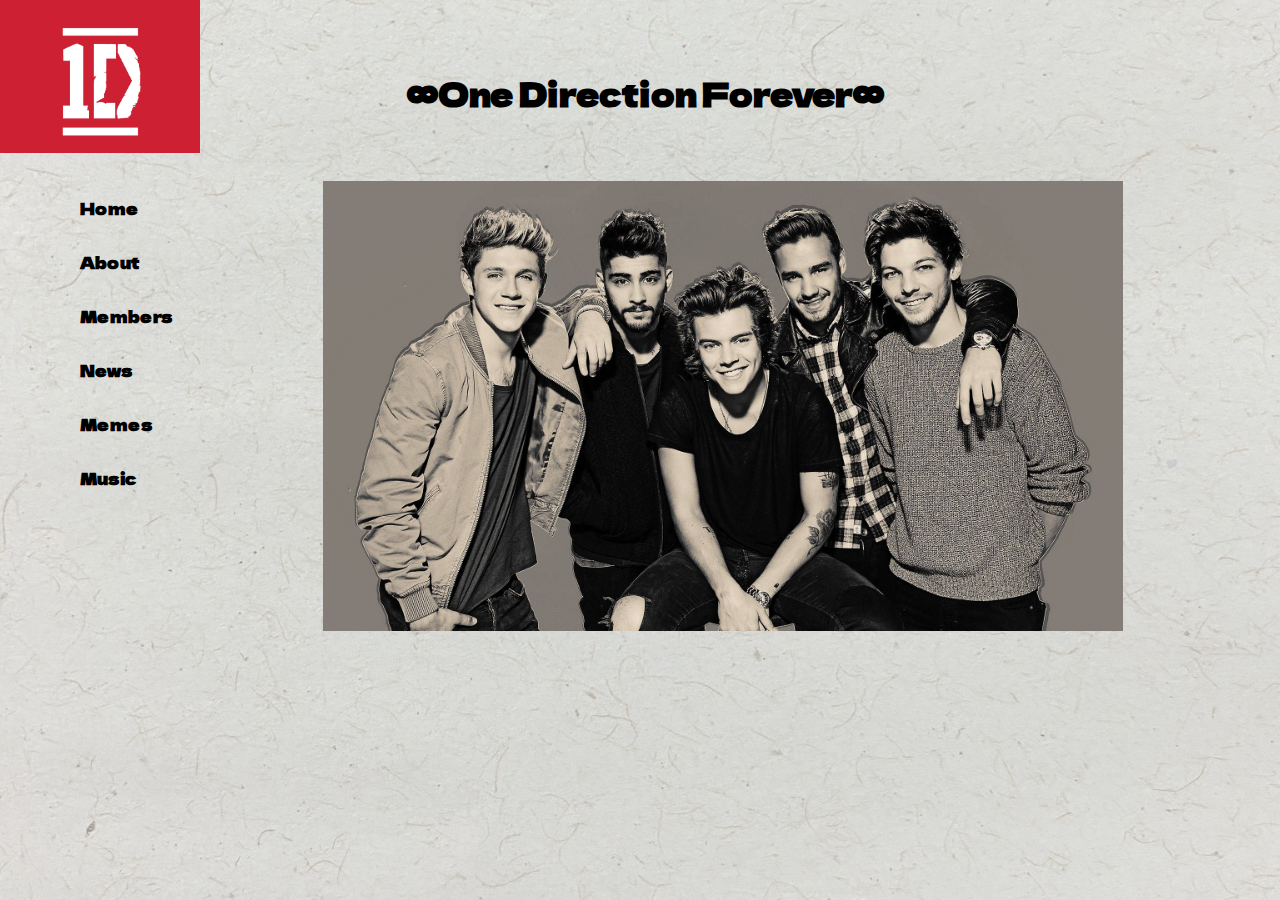
<file: index.html>
<!DOCTYPE html>
<html lang="en">
<head>
    <meta charset="UTF-8">
    <meta name="viewport" content="width=device-width, initial-scale=1.0">
    <title>Home</title>
    <link rel="stylesheet" href="css/style.css">
    
</head>
<body> 
    <div class="home">
    <h1 class="title">∞One Direction Forever∞</h1>
    </div>
<div class="flex-container">
    <div class="menu">
        <h4 class="home"> <a href="index.html">Home</a> </h4>
        <h4 class= "about"> <a href="about.html">About</a> </h4>
        <h4 class= "members"> <a href="members.html">Members</a> </h4>
        <h4 class= "news"> <a href="news.html">News</a> </h4>
        <h4 class= "memes"> <a href="memes.html">Memes</a> </h4> 
        <h4 class= "music"> <a href="music.html">Music</a> </h4>


    </div>
<div class="hero-image"><img src="media/images/greyscale-one-direction-n9bd0oiobf05vcsc.jpeg" alt="" style="height: 450px;width: 800px; margin-left: 100px;margin-top: 15px;">
</div>
</div>
    <!-- <img src="media/images/symbol-One-Direction.jpeg" alt=""></a> -->
    <!-- <img src="media/images/729f358d-672c-4e86-919d-af28f6837af3.jpeg" alt=""> -->
    <!-- <img src="media/images/One-Direction-logo.png" alt=""> -->
    
    <!-- <img src="media/images/joao-vitor-duarte-k4Lt0CjUnb0-unsplash.jpeg" alt=""> -->
</body>
</html>
</file>
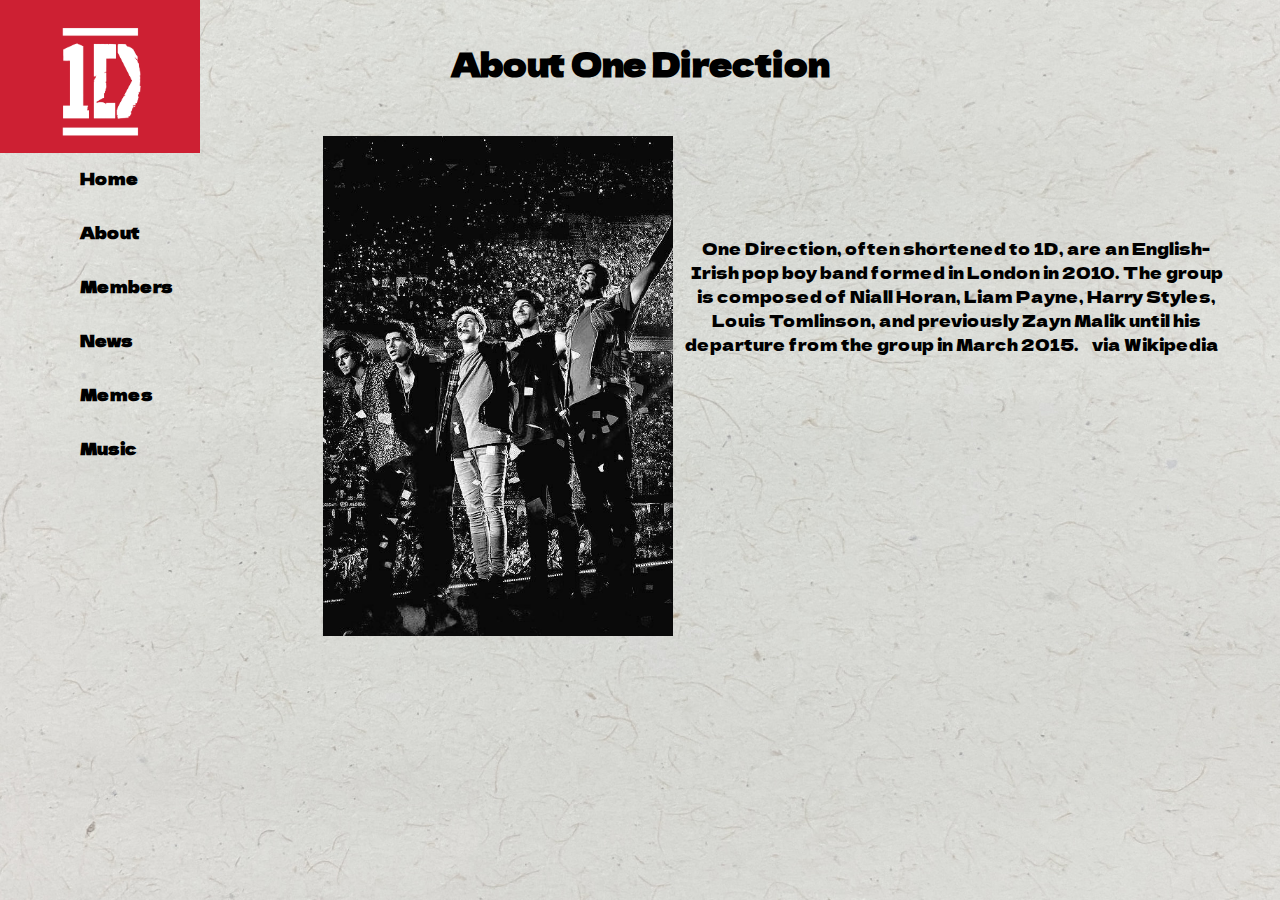
<file: about.html>
<!DOCTYPE html>
<html lang="en">
<head>
    <meta charset="UTF-8">
    <meta name="viewport" content="width=device-width, initial-scale=1.0">
    <title>About</title>
    <link rel="stylesheet" href="css/style.css">
    

</head>
<body>
   <div> <h1 class="title">About One Direction</h1>
</div>
<div class="flex-container">
<div class="menu">
    <h4 class="home"> <a href="index.html">Home</a> </h4>
    <h4 class= "about"> <a href="about.html">About</a> </h4>
    <h4 class= "members"> <a href="members.html">Members</a> </h4>
    <h4 class= "news"> <a href="news.html">News</a> </h4>
    <h4 class= "memes"> <a href="memes.html">Memes</a> </h4> 
    <h4 class= "music"> <a href="music.html">Music</a> </h4>

</div>

<div style="display: block;">
    <img src="media/images/onedirectionconcert_.jpeg" alt="" style="float:left;width:350px;height:500px; margin-left:100px;">
    <!-- margin-top: 100px; -->
    <p style="margin-top: 100px;"> 
        One Direction, often shortened to 1D, are an English-Irish pop boy band formed in London in 2010. The group is composed of Niall Horan, Liam Payne, Harry Styles, Louis Tomlinson, and previously Zayn Malik until his departure from the group in March 2015.
    <a href="https://en.wikipedia.org/wiki/One_Direction"> via Wikipedia </a>
    </p>
</div>
</div>
    <!-- <img src="media/images/1dtakemehome♡.jpeg" alt=""> -->
    <!-- <img src="media/images/One-Direction-logo.png" alt=""> -->
    <!-- <img src="media/images/symbol-One-Direction.jpeg" alt=""> -->
    <!-- <img src="media/images/joao-vitor-duarte-k4Lt0CjUnb0-unsplash.jpeg" alt=""> -->
</body>
</html>
</file>
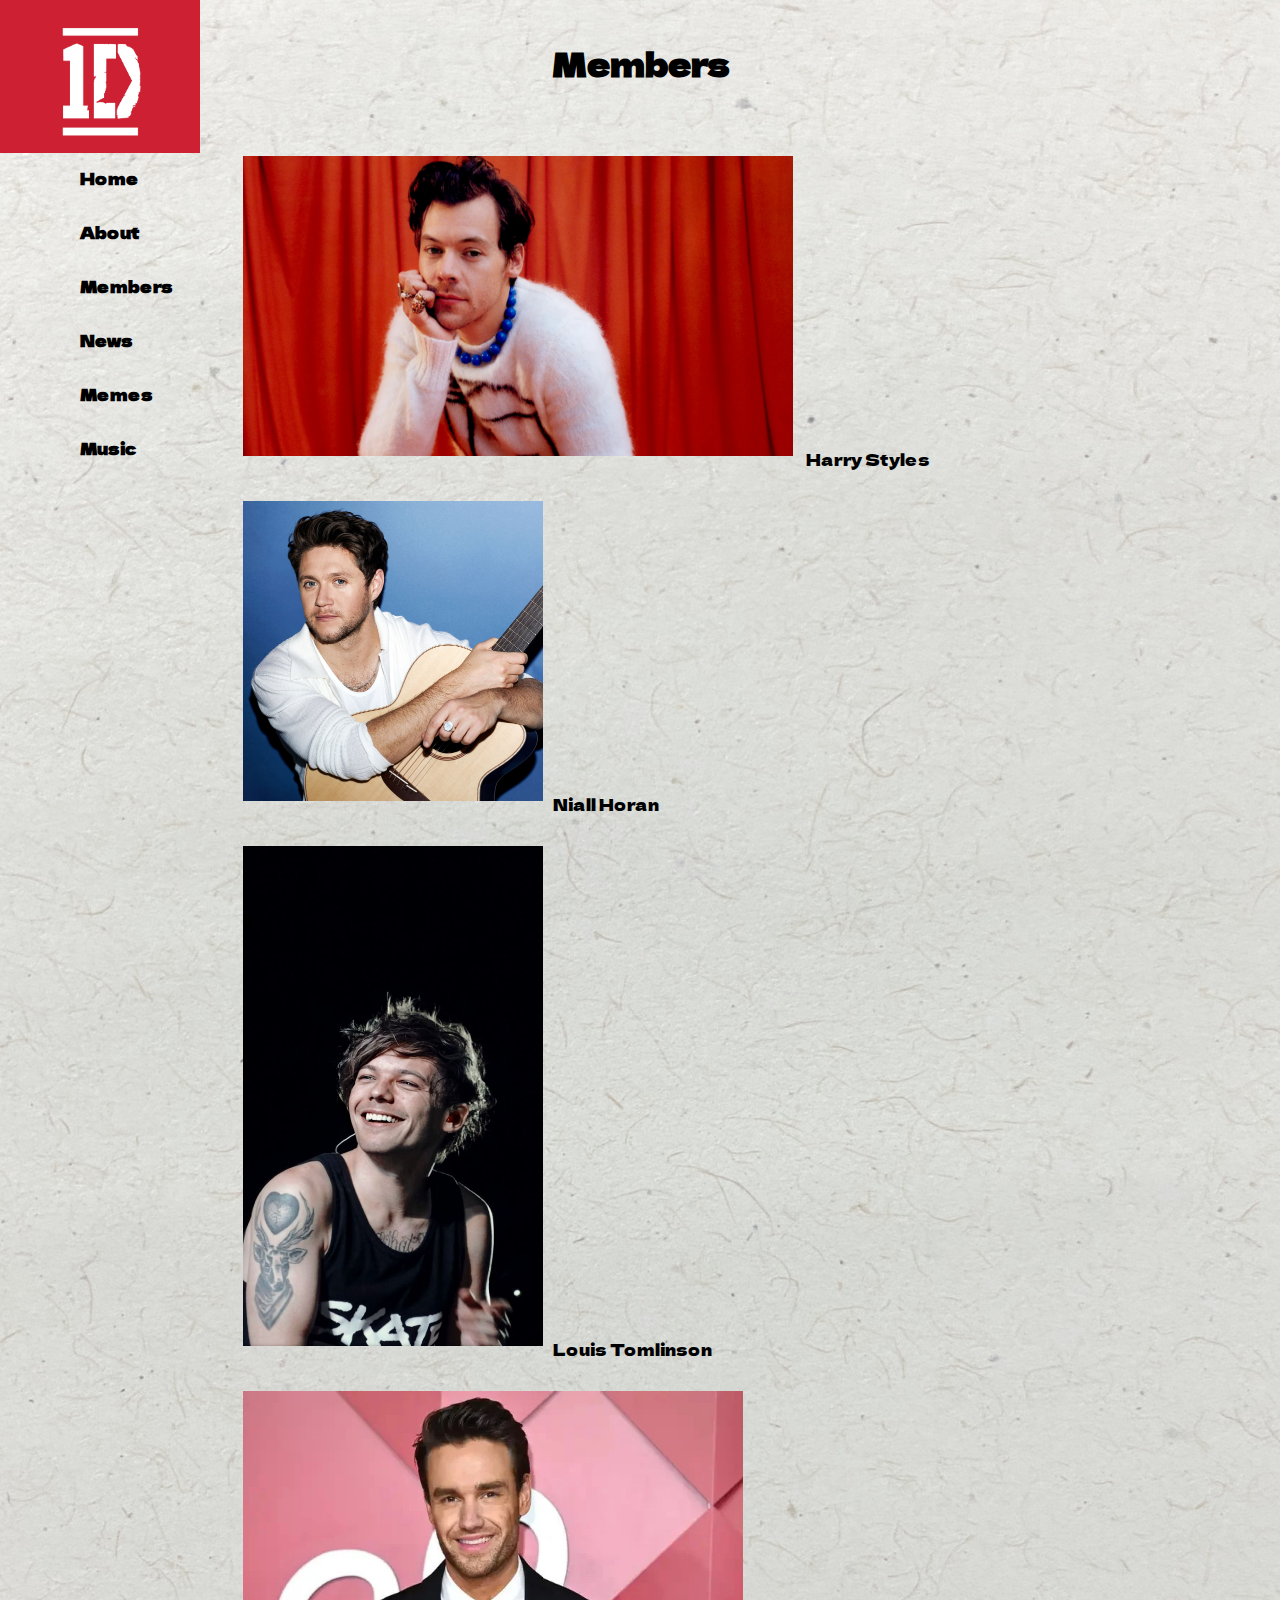
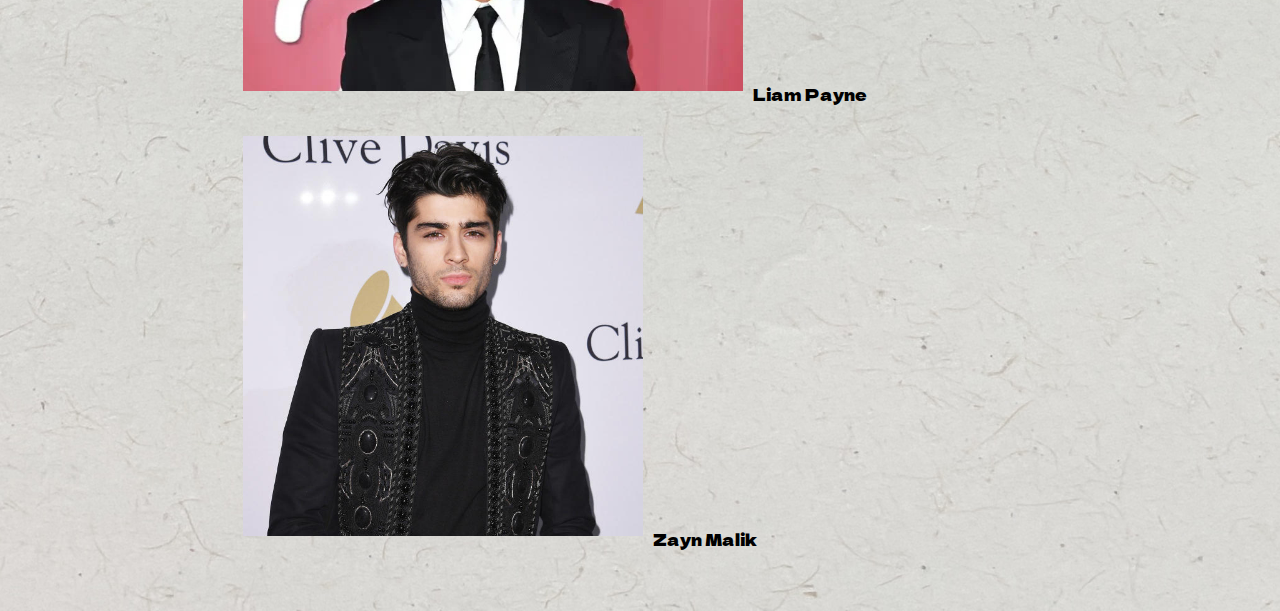
<file: members.html>
<!DOCTYPE html>
<html lang="en">
<head>
    <meta charset="UTF-8">
    <meta name="viewport" content="width=device-width, initial-scale=1.0">
    <title>Members</title>
    <link rel="stylesheet" href="css/style.css">
</head>
<body>
  <div> <h1 class="title"> Members</h1> </div>
  <div class="flex-container">
  <div class="menu">
    <h4 class="home"> <a href="index.html">Home</a> </h4>
    <h4 class= "about"> <a href="about.html">About</a> </h4>
    <h4 class= "members"> <a href="members.html">Members</a> </h4>
    <h4 class= "news"> <a href="news.html">News</a> </h4>
    <h4 class= "memes"> <a href="memes.html">Memes</a> </h4> 
    <h4 class= "music"> <a href="music.html">Music</a> </h4>


</div>

 <div class="list"> 
  <ul>
<li style="list-style-type: none; font-family: 'Dela Gothic One', sans-serif;"><img src="media/images/Harry-Styles-2022.jpeg" alt="" style=" height: 300px; width: 550px;"> Harry Styles </li>
<li style="list-style-type: none; font-family: 'Dela Gothic One', sans-serif;"><img src="media/images/01-esq-niall-horan-220a-642dd6660d35d.jpeg" alt="" style=" height:300px; width: 300px;">Niall Horan</li>
<li style="list-style-type: none; font-family: 'Dela Gothic One', sans-serif;"><img src="media/images/cb701990b9fc8d9680502b3103f7ebbe.jpeg" alt="" style="height: 500px;width: 300px;">Louis Tomlinson </li>
<li style="list-style-type: none; font-family: 'Dela Gothic One', sans-serif;"><img src="media/images/509867_4352931_updates.jpeg" alt="" style="height: 300px;width:500px;">Liam Payne</li>
<li style="list-style-type: none; font-family: 'Dela Gothic One', sans-serif;"><img src="media/images/21db1ed851d89fb26f66d962610ef8e1.jpeg" alt="" style="height: 400px;width: 400px;">Zayn Malik</li>
  </ul>
</div>
</div>
    <!-- <img src="media/images/1dtakemehome♡.jpeg" alt=""> -->
    <!-- <img src="media/images/One-Direction-logo.png" alt=""> -->
    <!-- <img src="media/images/symbol-One-Direction.jpeg" alt=""> -->
    <!-- <img src="media/images/joao-vitor-duarte-k4Lt0CjUnb0-unsplash.jpeg" alt=""> -->
</body>
</html>
</file>
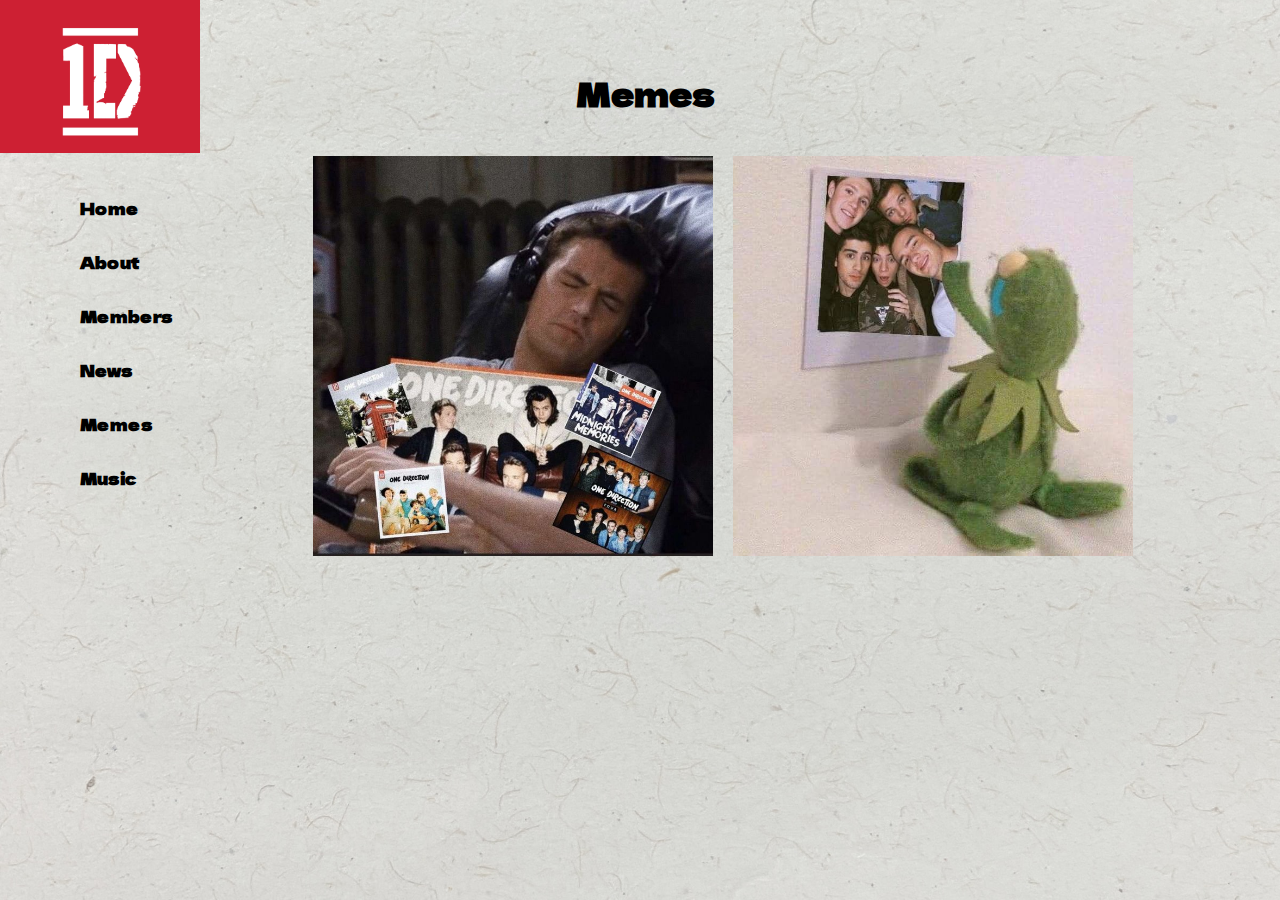
<file: memes.html>
<!DOCTYPE html>
<html lang="en">
<head>
    <meta charset="UTF-8">
    <meta name="viewport" content="width=device-width, initial-scale=1.0">
    <title>Memes</title>
    <link rel="stylesheet" href="css/style.css">
</head>
<body>
    <div class="home">
        <h1 class="title">Memes</h1>
    </div>
    <div class="flex-container">
        <div class="menu">
            <h4 class= "home"> <a href="index.html">Home</a></h4>
            <h4 class= "about"> <a href="about.html">About</a> </h4>
            <h4 class= "members"> <a href="members.html">Members</a> </h4>
            <h4 class= "news"> <a href="news.html">News</a> </h4>
            <h4 class= "memes"> <a href="memes.html">Memes</a> </h4> 
            <h4 class= "music"> <a href="music.html">Music</a> </h4>
    
        </div>
<img src="media/images/One Direction meme.jpeg" alt="" style="height:400px; width: 400px; margin-left: 100px;"> <img src="media/images/🙂💔.jpeg"; style="height: 400px; width:
400px;">
    </div>
    </div>
      <!-- <img src="media/images/symbol-One-Direction.jpeg" alt=""></a> -->
    <!-- <img src="media/images/729f358d-672c-4e86-919d-af28f6837af3.jpeg" alt=""> -->
    <!-- <img src="media/images/One-Direction-logo.png" alt=""> -->
    
    <!-- <img src="media/images/joao-vitor-duarte-k4Lt0CjUnb0-unsplash.jpeg" alt=""> -->
</body>
</html>
</file>
<file: css/style.css>
@import url('https://fonts.googleapis.com/css2?family=Dela+Gothic+One&display=swap');

*{
margin: 0px;
padding: 10px;
}

body{
background-image:url('../media/images/symbol-One-Direction.jpeg'), url('../media/images/joao-vitor-duarte-k4Lt0CjUnb0-unsplash.jpeg');
background-position:top left, center;
background-repeat: no-repeat, repeat-y;
background-attachment:static, scroll;
background-size: 200px, cover;

}
.title{
font-family:'Dela Gothic One', sans-serif;
color: black;
text-align:center;

}
p{      
    /*float: right;   */ 
    font-family:'Dela Gothic One', sans-serif;
    color:black;
    text-align: center;
              
    }
.hero-image{
    /* float: left; */
    /* height: 400px;
    width: 400px; */
    position:static; 
    object-position: center;
    
  }

.menu{
font-family: 'Dela Gothic One', sans-serif;
color: black;
text-align: left;
margin-left: 10px;

}
a{
color: black;
text-decoration: none;

}
.home{
    font-family: 'Dela Gothic One', sans-serif;
    color: black;
    text-align: left;
    margin-left: 10px;
    margin-top: 30px;

}
.about{
    font-family: 'Dela Gothic One', sans-serif;
    color: black;
    text-align: left;
    margin-left: 10px;
    margin-top: 10px;

}
.members{
font-family: 'Dela Gothic One', sans-serif;
color: black;
text-align: left;
margin-left: 10px;
margin-top: 10px;

}
.news{
    font-family: 'Dela Gothic One', sans-serif;
    color: black;
    text-align: left;
    margin-left: 10px;
    margin-top: 10px;
}
.memes{
    font-family: 'Dela Gothic One', sans-serif;
    color: black;
    text-align: left;
    margin-left: 10px;
    margin-top: 10px;
}
.music{
    font-family: 'Dela Gothic One', sans-serif;
    color: black;
    text-align: left;
    margin-left: 10px;
    margin-top: 10px;

}
.flex-container{
display: flex;
flex-direction: row;
}
/* li{
    font-family:'Dela Gothic One', sans-serif;
    color: black;
    list-style-type:none;
    
    } */
</file>
